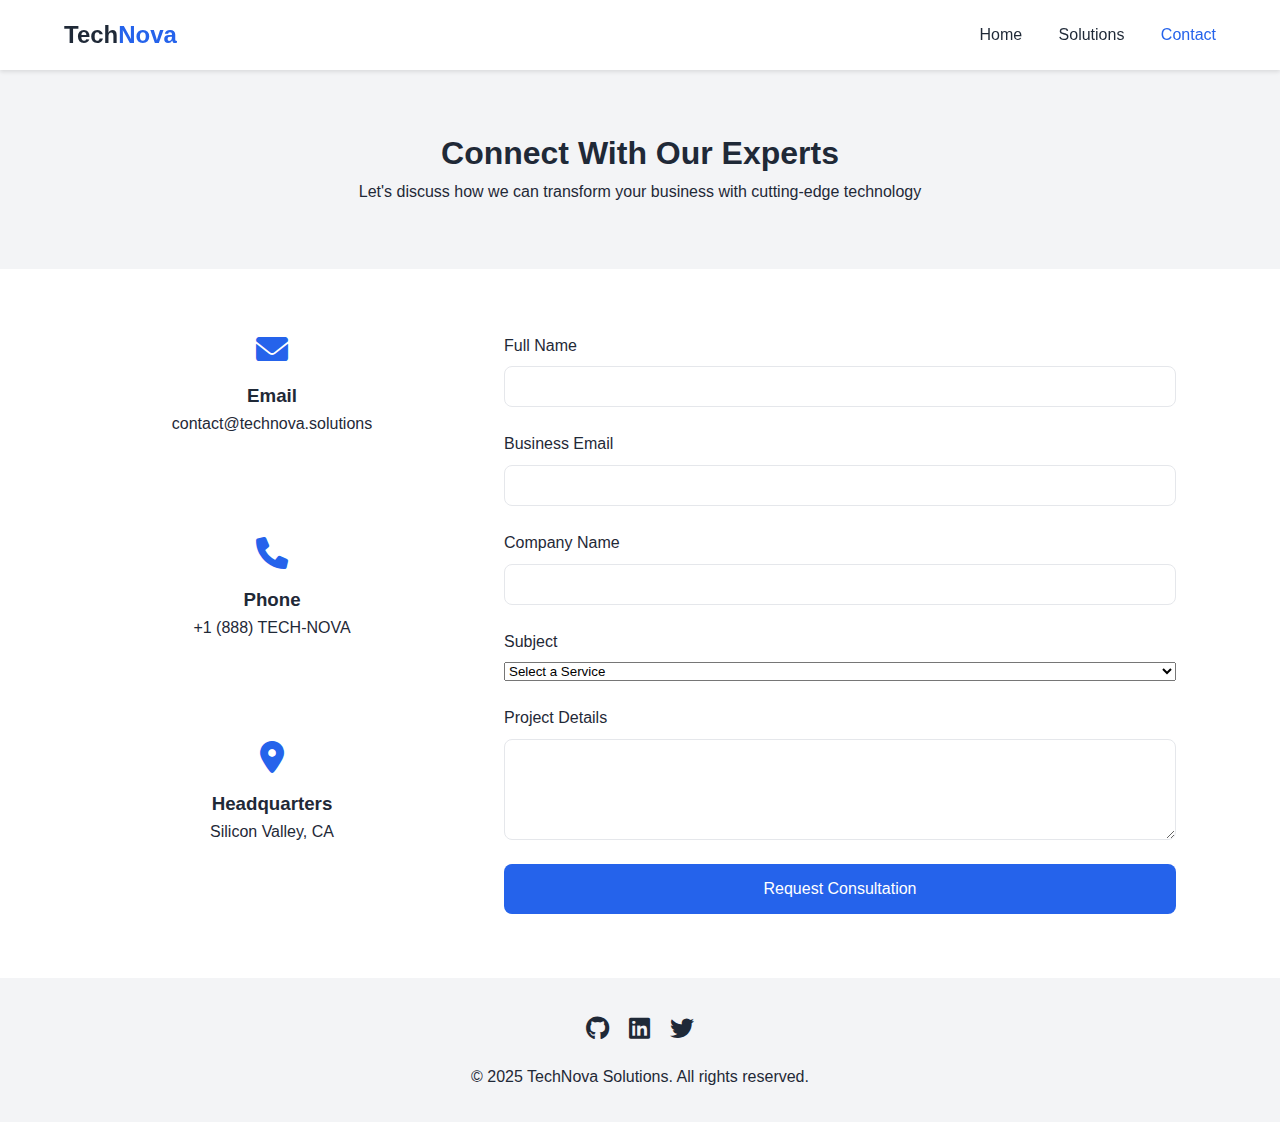
<file: contact.html>
<!DOCTYPE html>
<html lang="en">
<head>
    <meta charset="UTF-8">
    <meta name="viewport" content="width=device-width, initial-scale=1.0">
    <title>TechNova Solutions | Contact Us</title>
    <link rel="stylesheet" href="css/style.css">
    <link rel="stylesheet" href="https://cdnjs.cloudflare.com/ajax/libs/font-awesome/6.0.0/css/all.min.css">
</head>
<body>
    <header>
        <nav class="navbar">
            <div class="logo">
                <h1>Tech<span>Nova</span></h1>
            </div>
            <div class="nav-links">
                <a href="index.html">Home</a>
                <a href="projects.html">Solutions</a>
                <a href="contact.html" class="active">Contact</a>
            </div>
            <div class="hamburger">
                <span></span>
                <span></span>
                <span></span>
            </div>
        </nav>
    </header>

    <main>
        <section class="contact-header">
            <h1>Connect With Our Experts</h1>
            <p>Let's discuss how we can transform your business with cutting-edge technology</p>
        </section>

        <section class="contact-content">
            <div class="contact-info">
                <div class="info-item">
                    <i class="fas fa-envelope"></i>
                    <h3>Email</h3>
                    <p>contact@technova.solutions</p>
                </div>
                <div class="info-item">
                    <i class="fas fa-phone"></i>
                    <h3>Phone</h3>
                    <p>+1 (888) TECH-NOVA</p>
                </div>
                <div class="info-item">
                    <i class="fas fa-location-dot"></i>
                    <h3>Headquarters</h3>
                    <p>Silicon Valley, CA</p>
                </div>
            </div>

            <form id="contact-form" class="contact-form">
                <div class="form-group">
                    <label for="name">Full Name</label>
                    <input type="text" id="name" name="name" required>
                </div>
                <div class="form-group">
                    <label for="email">Business Email</label>
                    <input type="email" id="email" name="email" required>
                </div>
                <div class="form-group">
                    <label for="company">Company Name</label>
                    <input type="text" id="company" name="company" required>
                </div>
                <div class="form-group">
                    <label for="subject">Subject</label>
                    <select id="subject" name="subject" required>
                        <option value="">Select a Service</option>
                        <option value="ai">AI & Machine Learning</option>
                        <option value="cloud">Cloud Architecture</option>
                        <option value="devops">DevOps & CI/CD</option>
                        <option value="bigdata">Big Data Analytics</option>
                    </select>
                </div>
                <div class="form-group">
                    <label for="message">Project Details</label>
                    <textarea id="message" name="message" rows="5" required></textarea>
                </div>
                <button type="submit" class="submit-btn">Request Consultation</button>
            </form>
        </section>
    </main>

    <footer>
        <div class="footer-content">
            <div class="social-links">
                <a href="#"><i class="fab fa-github"></i></a>
                <a href="#"><i class="fab fa-linkedin"></i></a>
                <a href="#"><i class="fab fa-twitter"></i></a>
            </div>
            <p>&copy; 2025 TechNova Solutions. All rights reserved.</p>
        </div>
    </footer>

    <script src="js/main.js"></script>
</body>
</html>
</file>
<file: css/style.css>
/* Reset and Base Styles */
* {
    margin: 0;
    padding: 0;
    box-sizing: border-box;
}

:root {
    --primary-color: #2563eb;
    --secondary-color: #1e40af;
    --text-color: #1f2937;
    --light-text: #6b7280;
    --background: #ffffff;
    --light-background: #f3f4f6;
    --transition: all 0.3s ease;
}

body {
    font-family: 'Inter', -apple-system, BlinkMacSystemFont, 'Segoe UI', Roboto, Oxygen, Ubuntu, Cantarell, sans-serif;
    line-height: 1.6;
    color: var(--text-color);
    background-color: var(--background);
}

/* Navigation */
.navbar {
    display: flex;
    justify-content: space-between;
    align-items: center;
    padding: 1rem 5%;
    background-color: var(--background);
    box-shadow: 0 2px 4px rgba(0,0,0,0.1);
    position: fixed;
    width: 100%;
    top: 0;
    z-index: 1000;
}

.logo h1 {
    font-size: 1.5rem;
    font-weight: 700;
}

.logo span {
    color: var(--primary-color);
}

.nav-links a {
    text-decoration: none;
    color: var(--text-color);
    margin-left: 2rem;
    font-weight: 500;
    transition: var(--transition);
}

.nav-links a:hover,
.nav-links a.active {
    color: var(--primary-color);
}

.hamburger {
    display: none;
    flex-direction: column;
    cursor: pointer;
}

.hamburger span {
    width: 25px;
    height: 3px;
    background-color: var(--text-color);
    margin: 2px 0;
    transition: var(--transition);
}

/* Hero Section */
.hero {
    height: 100vh;
    display: flex;
    align-items: center;
    justify-content: center;
    text-align: center;
    background: linear-gradient(rgba(37,99,235,0.1), rgba(37,99,235,0.1));
    padding: 0 1rem;
}

.hero-content h1 {
    font-size: 3rem;
    margin-bottom: 1rem;
}

.hero-content p {
    font-size: 1.25rem;
    color: var(--light-text);
    margin-bottom: 2rem;
}

.cta-button {
    display: inline-block;
    padding: 1rem 2rem;
    background-color: var(--primary-color);
    color: white;
    text-decoration: none;
    border-radius: 0.5rem;
    transition: var(--transition);
}

.cta-button:hover {
    background-color: var(--secondary-color);
    transform: translateY(-2px);
}

/* About Section */
.about {
    padding: 5rem 5%;
    background-color: var(--light-background);
}

.about h2 {
    text-align: center;
    margin-bottom: 3rem;
    font-size: 2rem;
}

.about-content {
    max-width: 800px;
    margin: 0 auto;
}

.skills {
    display: flex;
    flex-wrap: wrap;
    gap: 1rem;
    margin-top: 2rem;
}

.skill {
    background-color: var(--primary-color);
    color: white;
    padding: 0.5rem 1rem;
    border-radius: 2rem;
    font-size: 0.9rem;
}

/* Projects Section */
.featured-projects,
.projects-grid {
    padding: 5rem 5%;
}

.featured-projects h2,
.projects-header h1 {
    text-align: center;
    margin-bottom: 3rem;
    font-size: 2rem;
}

.project-grid {
    display: grid;
    grid-template-columns: repeat(auto-fit, minmax(300px, 1fr));
    gap: 2rem;
}

.project-card {
    background-color: white;
    border-radius: 0.5rem;
    overflow: hidden;
    box-shadow: 0 4px 6px rgba(0,0,0,0.1);
    transition: var(--transition);
}

.project-card:hover {
    transform: translateY(-5px);
    box-shadow: 0 8px 12px rgba(0,0,0,0.1);
}

.project-card img {
    width: 100%;
    height: 200px;
    object-fit: cover;
}

.project-card h3 {
    padding: 1.5rem 1.5rem 0.5rem;
}

.project-card p {
    padding: 0 1.5rem 1.5rem;
    color: var(--light-text);
}

.project-tech {
    padding: 0 1.5rem 1rem;
    display: flex;
    gap: 0.5rem;
    flex-wrap: wrap;
}

.project-tech span {
    background-color: var(--light-background);
    padding: 0.25rem 0.75rem;
    border-radius: 1rem;
    font-size: 0.8rem;
}

.project-link {
    display: block;
    text-align: center;
    padding: 1rem;
    background-color: var(--primary-color);
    color: white;
    text-decoration: none;
    transition: var(--transition);
}

.project-link:hover {
    background-color: var(--secondary-color);
}

/* Contact Section */
.contact-header {
    text-align: center;
    padding: 8rem 1rem 4rem;
    background-color: var(--light-background);
}

.contact-content {
    max-width: 1200px;
    margin: 0 auto;
    padding: 4rem 5%;
    display: grid;
    grid-template-columns: 1fr 2fr;
    gap: 4rem;
}

.contact-info {
    display: grid;
    gap: 2rem;
}

.info-item {
    text-align: center;
}

.info-item i {
    font-size: 2rem;
    color: var(--primary-color);
    margin-bottom: 1rem;
}

.contact-form {
    display: grid;
    gap: 1.5rem;
}

.form-group {
    display: grid;
    gap: 0.5rem;
}

.form-group label {
    font-weight: 500;
}

.form-group input,
.form-group textarea {
    padding: 0.75rem;
    border: 1px solid #e5e7eb;
    border-radius: 0.5rem;
    font-family: inherit;
}

.submit-btn {
    padding: 1rem;
    background-color: var(--primary-color);
    color: white;
    border: none;
    border-radius: 0.5rem;
    cursor: pointer;
    font-size: 1rem;
    transition: var(--transition);
}

.submit-btn:hover {
    background-color: var(--secondary-color);
}

/* Footer */
footer {
    background-color: var(--light-background);
    padding: 2rem 5%;
    text-align: center;
}

.social-links {
    margin-bottom: 1rem;
}

.social-links a {
    color: var(--text-color);
    font-size: 1.5rem;
    margin: 0 0.5rem;
    transition: var(--transition);
}

.social-links a:hover {
    color: var(--primary-color);
}

/* Responsive Design */
@media (max-width: 768px) {
    .nav-links {
        display: none;
    }

    .hamburger {
        display: flex;
    }

    .hero-content h1 {
        font-size: 2.5rem;
    }

    .contact-content {
        grid-template-columns: 1fr;
    }

    .contact-info {
        grid-template-columns: repeat(3, 1fr);
    }
}

@media (max-width: 480px) {
    .hero-content h1 {
        font-size: 2rem;
    }

    .contact-info {
        grid-template-columns: 1fr;
    }
}
</file>
